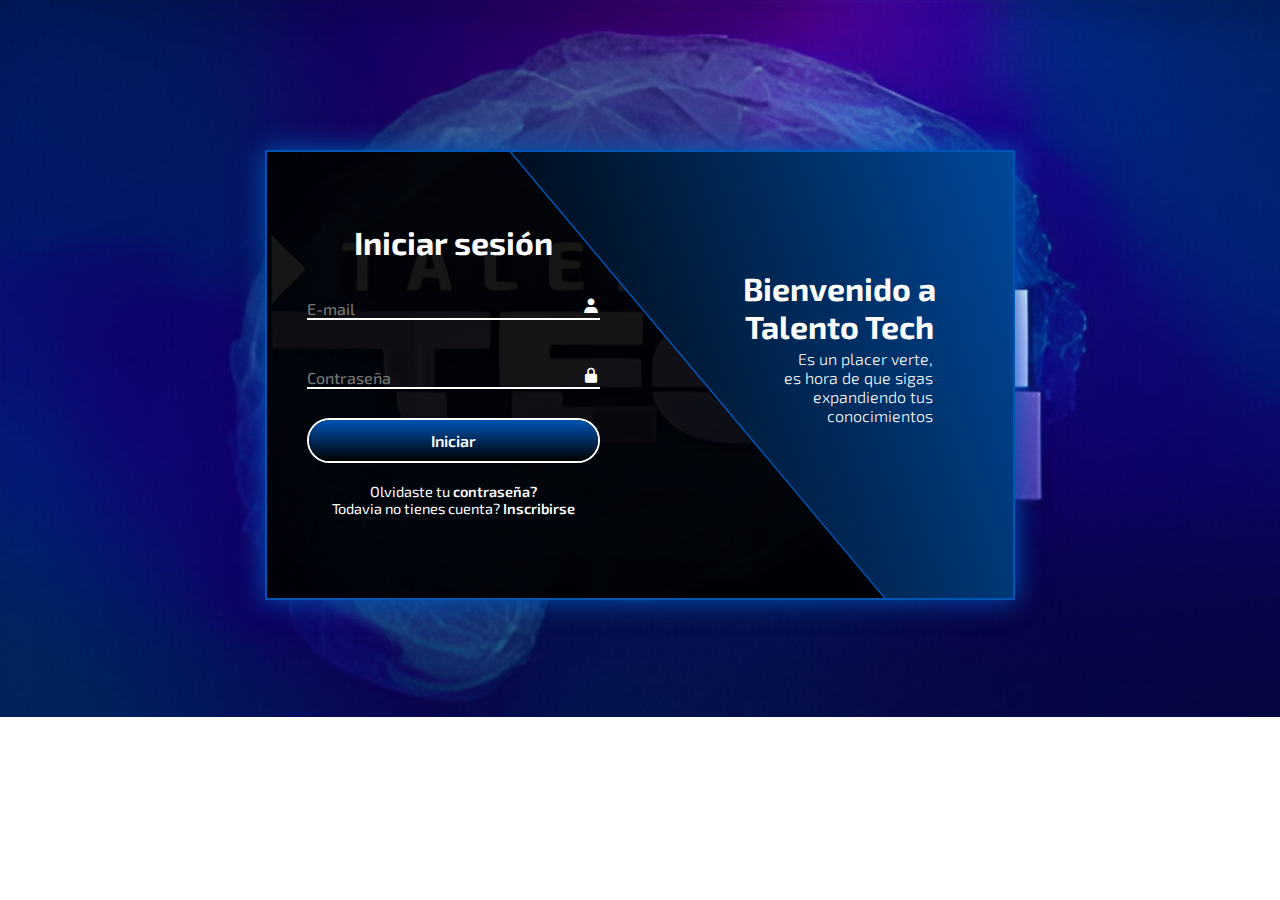
<file: index.html>
<!DOCTYPE html>
<html lang="en">
<head>
    <meta charset="UTF-8">
    <meta name="viewport" content="width=device-width, initial-scale=1.0">
    <title>Pantalla de inicio</title>
    <link rel="stylesheet" href="index.css">
    <link href='https://unpkg.com/boxicons@2.1.4/css/boxicons.min.css' rel='stylesheet'>
    <link rel="preconnect" href="https://fonts.googleapis.com">
    <link rel="preconnect" href="https://fonts.gstatic.com" crossorigin>
    <link href="https://fonts.googleapis.com/css2?family=Exo+2:ital,wght@0,100..900;1,100..900&family=Inconsolata:wght@200..900&family=PT+Serif:ital,wght@0,400;0,700;1,400;1,700&display=swap" rel="stylesheet"></head>

<body>
    <div class="wrapper">
        <span class="bg-animate"></span>
        <div class="login">
            <h2>Iniciar sesión</h2>
            </br>
            </br>
            <form action="#">
                <div class="input-box">
                    <input type="text" name="email" id="email" placeholder="E-mail">
                    <i class='bx bxs-user'></i>
                </div>
                </br>
                <div class="input-box">
                    <input type="text" name="contraseña" id="contraseña" placeholder="Contraseña">
                    <i class='bx bxs-lock-alt'></i>
                </div>
                <button type="submit" class="btn"><a href="perfil.html" class="inicio">Iniciar</a></button>
                <div class="logreg-link">
                    <p>Olvidaste tu <a href="#" class="register-link">contraseña?</a></p>
                    <p>Todavia no tienes cuenta? <a href="https://talentotech.usergioarboleda.edu.co/usuario/pre-registro" target="_blank" class="register-link">Inscribirse</a></p>
                </div>
            </form>
        </div>
        <div class="info-text login">
            <h2>Bienvenido a Talento Tech</h2>
            <p>Es un placer verte, es hora de que sigas expandiendo tus conocimientos</p>
        </div>
    </div>
</body>
</html>
</file>
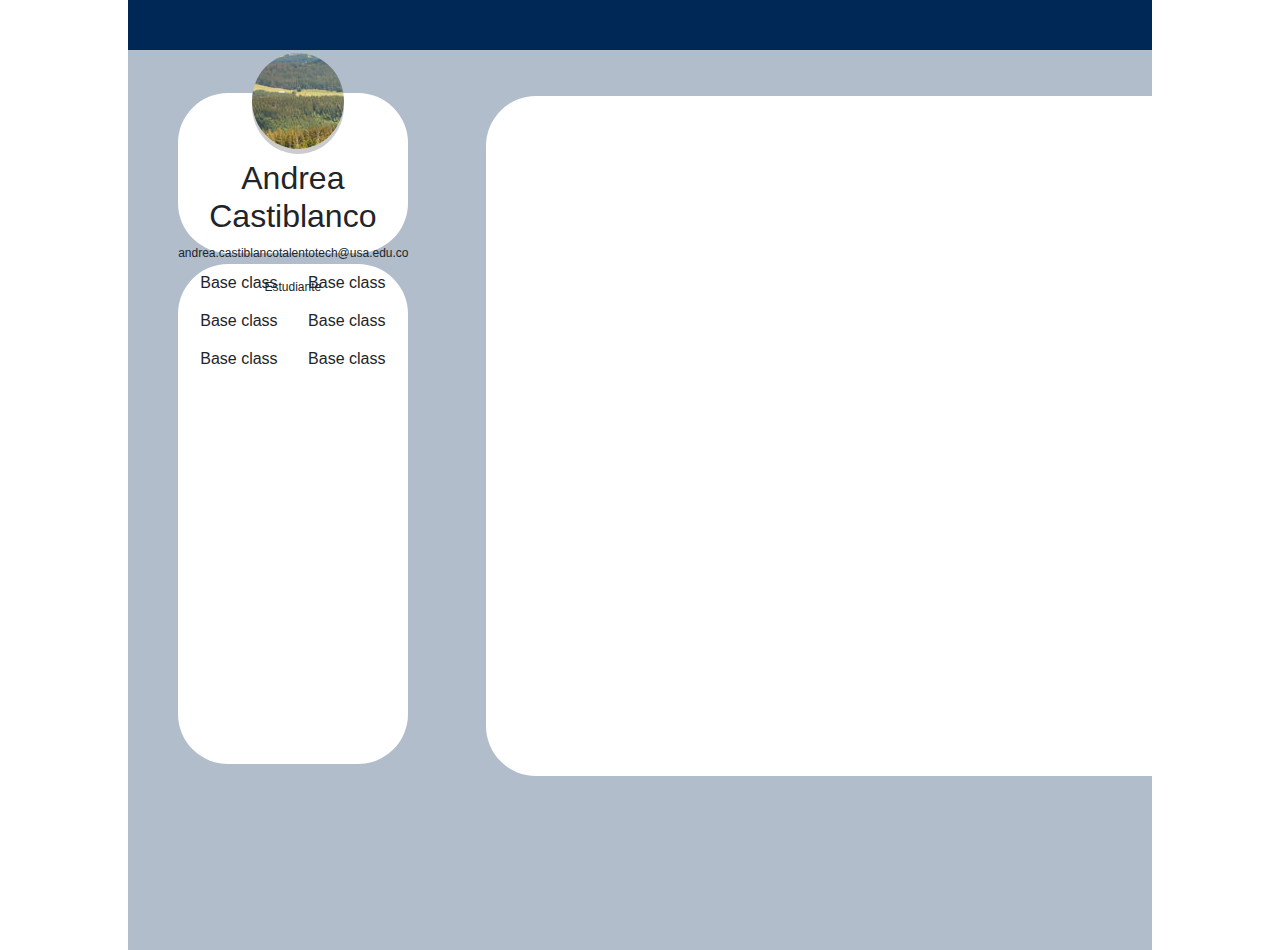
<file: perfil.html>
<!DOCTYPE html>
<html lang="en">
<head>
    <meta charset="UTF-8">
    <meta name="viewport" content="width=device-width, initial-scale=1.0">
    <title>perfil</title>
    <link href="https://cdn.jsdelivr.net/npm/bootstrap@5.3.3/dist/css/bootstrap.min.css" rel="stylesheet" integrity="sha384-QWTKZyjpPEjISv5WaRU9OFeRpok6YctnYmDr5pNlyT2bRjXh0JMhjY6hW+ALEwIH" crossorigin="anonymous">
    <link rel="stylesheet" href="stylesP.css">

</head>
<body>
    <center>
    <div>
        <div class="cuerpo">
            <div class="menu"></div>
            <div class="cuerpo2">
                <div class="cuerpo-izquierda">
                    <div class="info">
                        <div class="foto-perfil"></div>
                        <h2>Andrea Castiblanco</h2>
                        <p>andrea.castiblancotalentotech@usa.edu.co</p>
                        <p>Estudiante</p>
                    </div>
                    <div class="acciones-usuario">
                        <button type="button" class="btn">Base class</button>
                        <button type="button" class="btn">Base class</button>
                        <button type="button" class="btn">Base class</button>
                        <button type="button" class="btn">Base class</button>
                        <button type="button" class="btn">Base class</button>
                        <button type="button" class="btn">Base class</button>
                    </div>
                </div>
                <div class="cuerpo-derecha">
                    <div class="perfil"></div>
                </div>
            </div>
            </div>
    </div>

    </center>
</body>
</html>
</file>
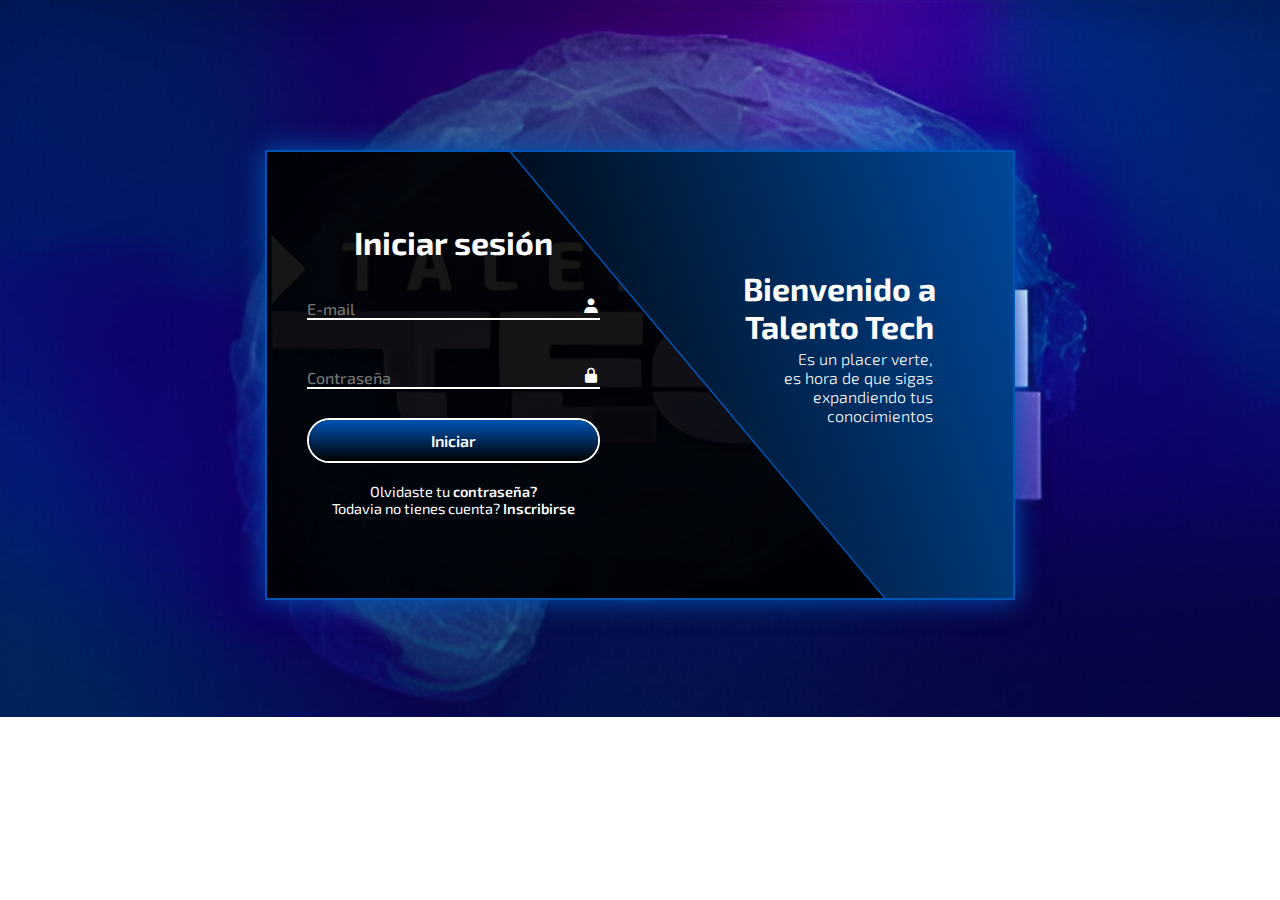
<file: Proyecto/InicioSesion.html>
<!DOCTYPE html>
<html lang="en">
<head>
    <meta charset="UTF-8">
    <meta name="viewport" content="width=device-width, initial-scale=1.0">
    <title>Pantalla de inicio</title>
    <link rel="stylesheet" href="iniciosesión.css">
    <link href='https://unpkg.com/boxicons@2.1.4/css/boxicons.min.css' rel='stylesheet'>
    <link rel="preconnect" href="https://fonts.googleapis.com">
    <link rel="preconnect" href="https://fonts.gstatic.com" crossorigin>
    <link href="https://fonts.googleapis.com/css2?family=Exo+2:ital,wght@0,100..900;1,100..900&family=Inconsolata:wght@200..900&family=PT+Serif:ital,wght@0,400;0,700;1,400;1,700&display=swap" rel="stylesheet"></head>

<body>
    <div class="wrapper">
        <span class="bg-animate"></span>
        <div class="login">
            <h2>Iniciar sesión</h2>
            </br>
            </br>
            <form action="#">
                <div class="input-box">
                    <input type="text" name="email" id="email" placeholder="E-mail">
                    <i class='bx bxs-user'></i>
                </div>
                </br>
                <div class="input-box">
                    <input type="text" name="contraseña" id="contraseña" placeholder="Contraseña">
                    <i class='bx bxs-lock-alt'></i>
                </div>
                <button type="submit" class="btn"><a href="perfil.html" class="inicio">Iniciar</a></button>
                <div class="logreg-link">
                    <p>Olvidaste tu <a href="#" class="register-link">contraseña?</a></p>
                    <p>Todavia no tienes cuenta? <a href="https://talentotech.usergioarboleda.edu.co/usuario/pre-registro" target="_blank" class="register-link">Inscribirse</a></p>
                </div>
            </form>
        </div>
        <div class="info-text login">
            <h2>Bienvenido a Talento Tech</h2>
            <p>Es un placer verte, es hora de que sigas expandiendo tus conocimientos</p>
        </div>
    </div>
</body>
</html>
</file>
<file: index.css>
*{
    margin: 0;
    padding: 0;
    box-sizing: border-box;
    font-family: "Exo 2", sans-serif;
}

body{
    display: flex;
    justify-content: center;
    margin-top: 150px;
}
.wrapper{
    position: relative;
    width: 750px;
    height: 450px;
    background: transparent;
    background-color: #000000e9;
    border: 2px solid #0054B4;
    box-shadow:  0 0 25px #0054B4;
    overflow: hidden;
}
.wrapper .login{
    position: absolute;
    top: 0;
    width: 50%;
    height: 100%;
    display: flex;
    flex-direction: column;
    justify-content: center;
    left: 0;
    padding: 0 40px;
}
.login h2{
    text-align: center;
    font-size: 32px;
    color: #fff;
}
.login .input-box{
    position: relative;
    width: 100%;
    height: 50px;
}
.login input{
    width: 100%;
    background: transparent;
    border: none;
    outline: none;
    border-bottom: 2px solid white;
    padding-right: 23px;
    font-size: 16px;
    color: white;
    font-weight: 500;
}
.login i{
    position: absolute;
    top: 50%;
    right: 0;
    transform: translateY(-150%);
    font-size: 18px;
    color: white;
}
.btn{
    position: relative;
    width: 100%;
    height: 45px;
    background: transparent;
    border: 2px solid white;
    outline: none;
    border-radius: 40px;
    cursor: pointer;
    font-size: 16px;
    color: #fff;
    font-weight: 600;
    z-index: 1;
    overflow: hidden;
}
.btn::before{
    content: '';
    position: absolute;
    top: -100%;
    left: 0;
    width: 100%;
    height: 300%;
    background: linear-gradient(black, #0054B4, black, #0054B4 );
    z-index: -1;
    transition: .5s;
}
.btn:hover::before{
    top:0
}
.login .logreg-link{
    font-size: 14.5px;
    color: #fff;
    text-align: center;
    margin: 20px 0 10px;
}
.login p a{
    color: white;
    text-decoration: none;
    font-weight: 600;
}
.login p a:hover{
    color: #a090cb;
    text-decoration: none;
    font-weight: 600;
}
.wrapper .info-text{
    position: absolute;
    top: 0;
    width: 50%;
    height: 100%;
    display: flex;
    flex-direction: column;
    
}
.info-text h2{
    padding: 4px;
    padding-left: 30px;
    color: white;
}
.info-text p{
    padding: 0 40px 60px 150px;
    padding-left: 100px;
    text-align: right;
    font-size: 16px;
    color: white;
    font-weight: 300;
}
.wrapper .info-text.login{
    left: 50%;
}
.wrapper .bg-animate{
    position: absolute;
    top: 0;
    right: 0;
    border: 2px solid #0054B4;
    width: 850px;
    height: 600px;
    background: linear-gradient(45deg, black, #0054B4);
    transform: rotate(10deg)skewY(40deg);
    transform-origin: bottom right;
    
}
.inicio a:hover, a:visited, a:link{
    text-decoration: none;
    color: white;
}
@media (max-width: 480px){ 
    body{
        background-color: #0c306f;
    }
    .wrapper .bg-animate{
        position: absolute;
        top: 0;
        right: 0;
        border: 2px solid #0054B4;
        width: 600px;
        height: 500px;
        background: linear-gradient(45deg, black, #0054B4);
        transform: rotate(18deg)skewY(40deg);
        transform-origin: bottom right;
    }
    .login h2{
        text-align: center;
        font-size: 20px;
        color: #fff;
    }
    .wrapper .info-text{
        position: absolute;
        top: 0;
        width: 55%;
        height: 100%;
        display: flex;
    }
    .info-text h2{
        padding-left: 40px;
        color: white;
    }
    .info-text p{
        padding: 0 10px 10px 10px;
        padding-left: 45px;
        font-size: 15px;
        color: white;
        font-weight: 300;
        padding-bottom: 105%;
    }
}
@media (min-width: 480px){ 
    body{
        background-image: url(img/mejorada2.jpeg);
        background-repeat: no-repeat;
        background-size: cover;
    }
}
</file>
<file: stylesP.css>
*{
    margin: 0;
    padding: 0;
    box-sizing: border-box;
    font-family: "Exo 2", sans-serif;
}
.menu{
    background-color: #002856;
    width: 100%;
    height: 50px;
}
.cuerpo{
    background-color: #B1BDCB;
    width: 80%;
    height: 950px;
}
.cuerpo-izquierda{
    width: 28%;
    height: 700px;
    float: left;
}
.info{
    background-color: rgb(255, 255, 255);
    width: 80%;
    height: 160px;
    margin-top: 15%;
    margin-left: 15%;
    border-radius: 50px;
}
.acciones-usuario{
    background-color: white;
    width: 80%;
    height: 500px;
    margin-top: 4%;
    margin-left: 15%;
    border-radius: 50px;
}
.cuerpo-derecha{
    background-color: rgb(255, 255, 255);
    margin-top: 4.5%;
    width: 65%;
    height: 680px;
    float: right;
    border-radius: 50px 0 0 50px;

}
.foto-perfil{
    position: relative;
    bottom: 40px;
    left: 5px;
    background-image: url(img/foto.jpg);
    width: 40%;
    height: 60%;
    border-radius: 100%;
    box-shadow: 0 5px rgba(101, 101, 101, 0.333);

}
.info h2{
    position: relative;
    bottom: 30px;
    text-align: center;
}
.info p{
    font-size: 12px;
    position: relative;
    bottom: 30px;
    text-align: center;
}
</file>
<file: Proyecto/iniciosesión.css>
*{
    margin: 0;
    padding: 0;
    box-sizing: border-box;
    font-family: "Exo 2", sans-serif;
}

body{
    display: flex;
    justify-content: center;
    margin-top: 150px;
}
.wrapper{
    position: relative;
    width: 750px;
    height: 450px;
    background: transparent;
    background-color: #000000e9;
    border: 2px solid #0054B4;
    box-shadow:  0 0 25px #0054B4;
    overflow: hidden;
}
.wrapper .login{
    position: absolute;
    top: 0;
    width: 50%;
    height: 100%;
    display: flex;
    flex-direction: column;
    justify-content: center;
    left: 0;
    padding: 0 40px;
}
.login h2{
    text-align: center;
    font-size: 32px;
    color: #fff;
}
.login .input-box{
    position: relative;
    width: 100%;
    height: 50px;
}
.login input{
    width: 100%;
    background: transparent;
    border: none;
    outline: none;
    border-bottom: 2px solid white;
    padding-right: 23px;
    font-size: 16px;
    color: white;
    font-weight: 500;
}
.login i{
    position: absolute;
    top: 50%;
    right: 0;
    transform: translateY(-150%);
    font-size: 18px;
    color: white;
}
.btn{
    position: relative;
    width: 100%;
    height: 45px;
    background: transparent;
    border: 2px solid white;
    outline: none;
    border-radius: 40px;
    cursor: pointer;
    font-size: 16px;
    color: #fff;
    font-weight: 600;
    z-index: 1;
    overflow: hidden;
}
.btn::before{
    content: '';
    position: absolute;
    top: -100%;
    left: 0;
    width: 100%;
    height: 300%;
    background: linear-gradient(black, #0054B4, black, #0054B4 );
    z-index: -1;
    transition: .5s;
}
.btn:hover::before{
    top:0
}
.login .logreg-link{
    font-size: 14.5px;
    color: #fff;
    text-align: center;
    margin: 20px 0 10px;
}
.login p a{
    color: white;
    text-decoration: none;
    font-weight: 600;
}
.login p a:hover{
    color: #a090cb;
    text-decoration: none;
    font-weight: 600;
}
.wrapper .info-text{
    position: absolute;
    top: 0;
    width: 50%;
    height: 100%;
    display: flex;
    flex-direction: column;
    
}
.info-text h2{
    padding: 4px;
    padding-left: 30px;
    color: white;
}
.info-text p{
    padding: 0 40px 60px 150px;
    padding-left: 100px;
    text-align: right;
    font-size: 16px;
    color: white;
    font-weight: 300;
}
.wrapper .info-text.login{
    left: 50%;
}
.wrapper .bg-animate{
    position: absolute;
    top: 0;
    right: 0;
    border: 2px solid #0054B4;
    width: 850px;
    height: 600px;
    background: linear-gradient(45deg, black, #0054B4);
    transform: rotate(10deg)skewY(40deg);
    transform-origin: bottom right;
    
}
.inicio a:hover, a:visited, a:link{
    text-decoration: none;
    color: white;
}
@media (max-width: 480px){ 
    body{
        background-color: #0c306f;
    }
    .wrapper .bg-animate{
        position: absolute;
        top: 0;
        right: 0;
        border: 2px solid #0054B4;
        width: 600px;
        height: 500px;
        background: linear-gradient(45deg, black, #0054B4);
        transform: rotate(18deg)skewY(40deg);
        transform-origin: bottom right;
    }
    .login h2{
        text-align: center;
        font-size: 20px;
        color: #fff;
    }
    .wrapper .info-text{
        position: absolute;
        top: 0;
        width: 55%;
        height: 100%;
        display: flex;
    }
    .info-text h2{
        padding-left: 40px;
        color: white;
    }
    .info-text p{
        padding: 0 10px 10px 10px;
        padding-left: 45px;
        font-size: 15px;
        color: white;
        font-weight: 300;
        padding-bottom: 105%;
    }
}
@media (min-width: 480px){ 
    body{
        background-image: url(img/mejorada2.jpeg);
        background-repeat: no-repeat;
        background-size: cover;
    }
}
</file>
